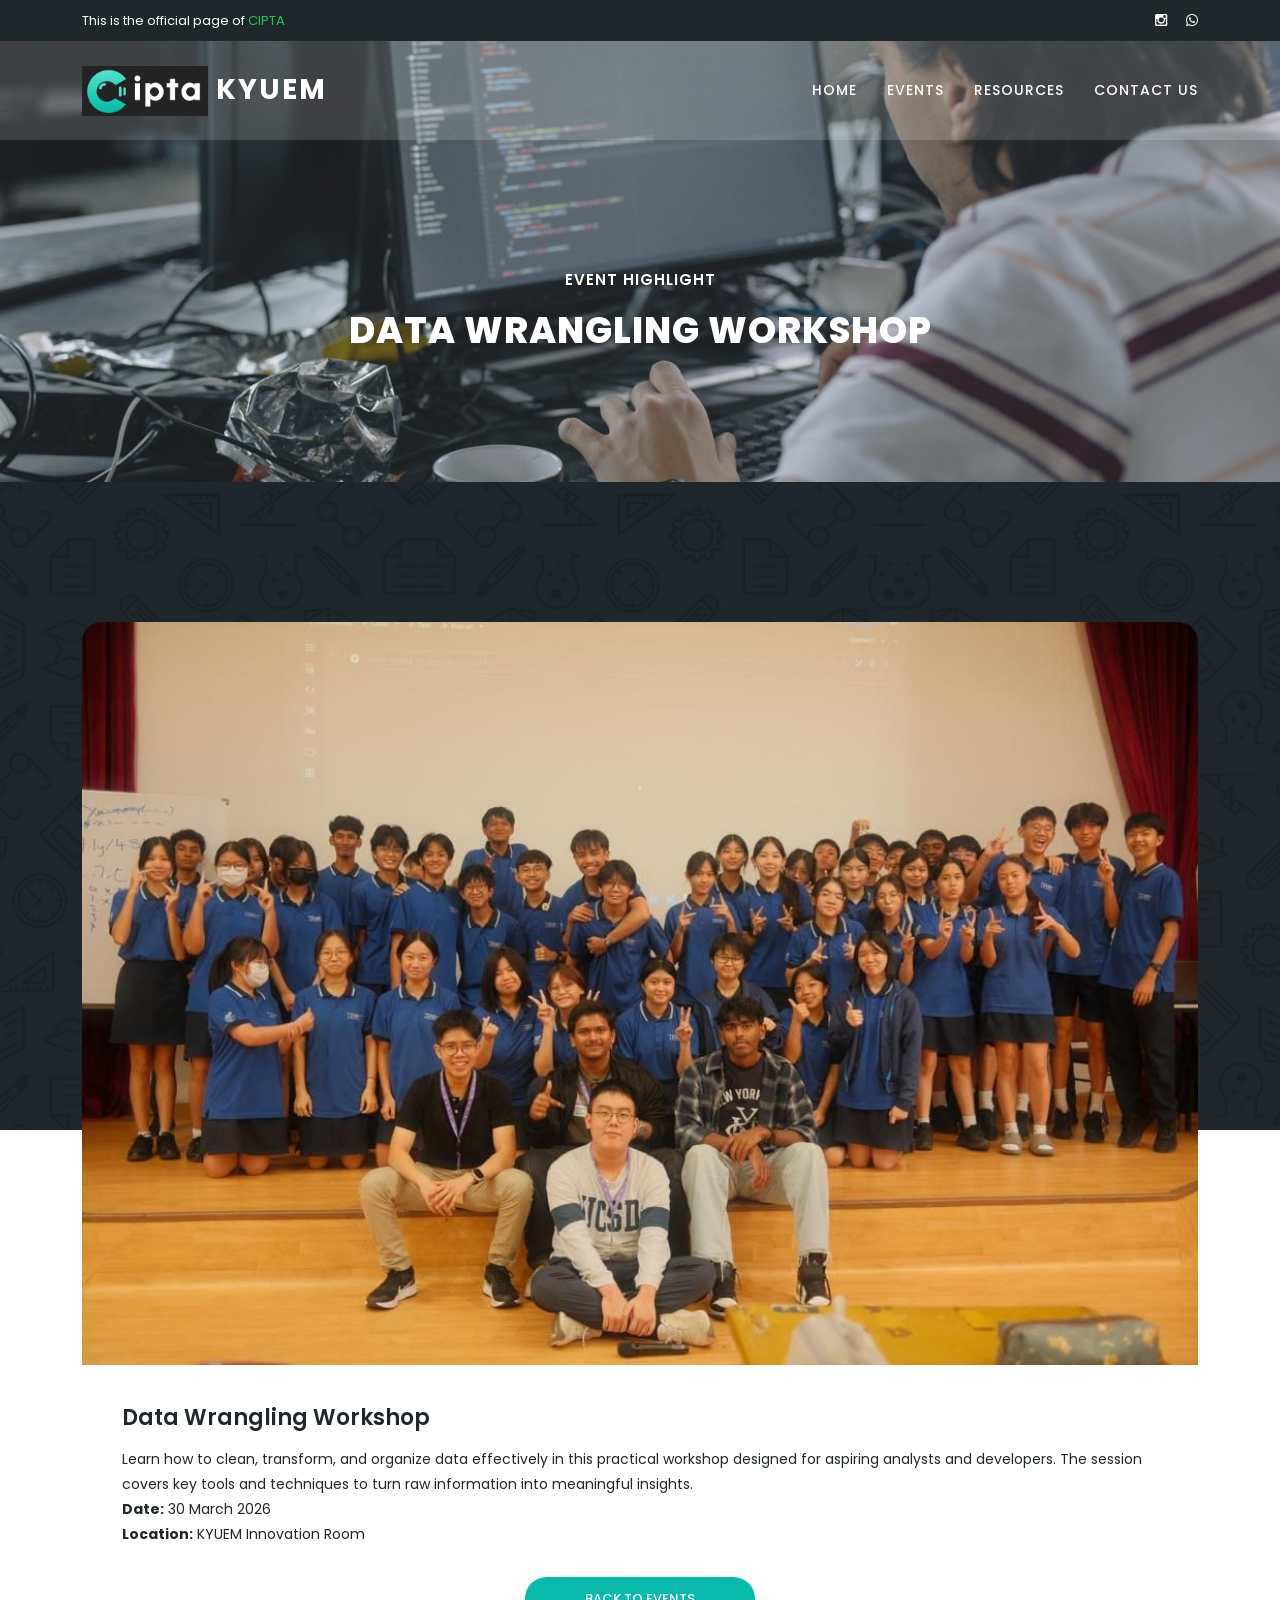
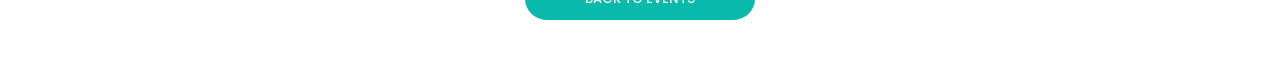
<file: data-wrangling-event.html>
<!DOCTYPE html>
<html lang="en">
  <head>
    <meta charset="utf-8">
    <meta name="viewport" content="width=device-width, initial-scale=1, shrink-to-fit=no">
    <title>Data Wrangling Workshop</title>
    <link rel="icon" href="assets/images/cipta_logo_c.jpg" type="image/jpeg">
    <link href="https://fonts.googleapis.com/css?family=Poppins:100,200,300,400,500,600,700,800,900" rel="stylesheet">
    <link href="vendor/bootstrap/css/bootstrap.min.css" rel="stylesheet">
    <link rel="stylesheet" href="assets/css/fontawesome.css">
    <link rel="stylesheet" href="assets/css/templatemo-edu-meeting.css">
    <link rel="stylesheet" href="assets/css/owl.css">
    <link rel="stylesheet" href="assets/css/lightbox.css">
  </head>
  <body>
    <div class="sub-header">
      <div class="container">
        <div class="row">
          <div class="col-lg-8 col-sm-8">
            <div class="left-content">
              <p>This is the official page of <em>CIPTA</em></p>
            </div>
          </div>
          <div class="col-lg-4 col-sm-4">
            <div class="right-icons">
              <ul>
                <li><a href="https://www.instagram.com/kyciptasociety?igsh=MTJ3Z3drcjB4cnBiMQ=="><i class="fa fa-instagram"></i></a></li>
                <li><a href="https://chat.whatsapp.com/BwVyoHedYII7IJkZltQX8A?mode=gi_t"><i class="fa fa-whatsapp"></i></a></li>
              </ul>
            </div>
          </div>
        </div>
      </div>
    </div>

    <header class="header-area header-sticky">
      <div class="container">
        <div class="row">
          <div class="col-12">
            <nav class="main-nav">
              <a href="index.html" class="logo">
                <img src="assets/images/cipta_logo.jpg" alt="CIPTA Logo" style="width: 126px; height: 50px;">
                KYUEM
              </a>
              <ul class="nav">
                <li><a href="index.html">Home</a></li>
                <li><a href="index.html#meetings">Events</a></li>
                <li><a href="index.html#courses">Resources</a></li>
                <li><a href="index.html#contact">Contact Us</a></li>
              </ul>
            </nav>
          </div>
        </div>
      </div>
    </header>

    <section class="heading-page header-text" id="top">
      <div class="container">
        <div class="row">
          <div class="col-lg-12">
            <h6>Event Highlight</h6>
            <h2>Data Wrangling Workshop</h2>
          </div>
        </div>
      </div>
    </section>

    <section class="meetings-page" id="meetings">
      <div class="container">
        <div class="row">
          <div class="col-lg-12">
            <div class="meeting-single-item">
              <div class="thumb">
                <img src="assets/images/data_wrangling.jpg" alt="Data Wrangling Workshop">
              </div>
              <div class="down-content">
                <h4>Data Wrangling Workshop</h4>
                <p>Learn how to clean, transform, and organize data effectively in this practical workshop designed for aspiring analysts and developers. The session covers key tools and techniques to turn raw information into meaningful insights.</p>
                <p><strong>Date:</strong> 30 March 2026</p>
                <p><strong>Location:</strong> KYUEM Innovation Room</p>
                <div class="main-button-red">
                  <a href="index.html#meetings">Back to Events</a>
                </div>
              </div>
            </div>
          </div>
        </div>
      </div>
    </section>
  </body>
</html>
</file>
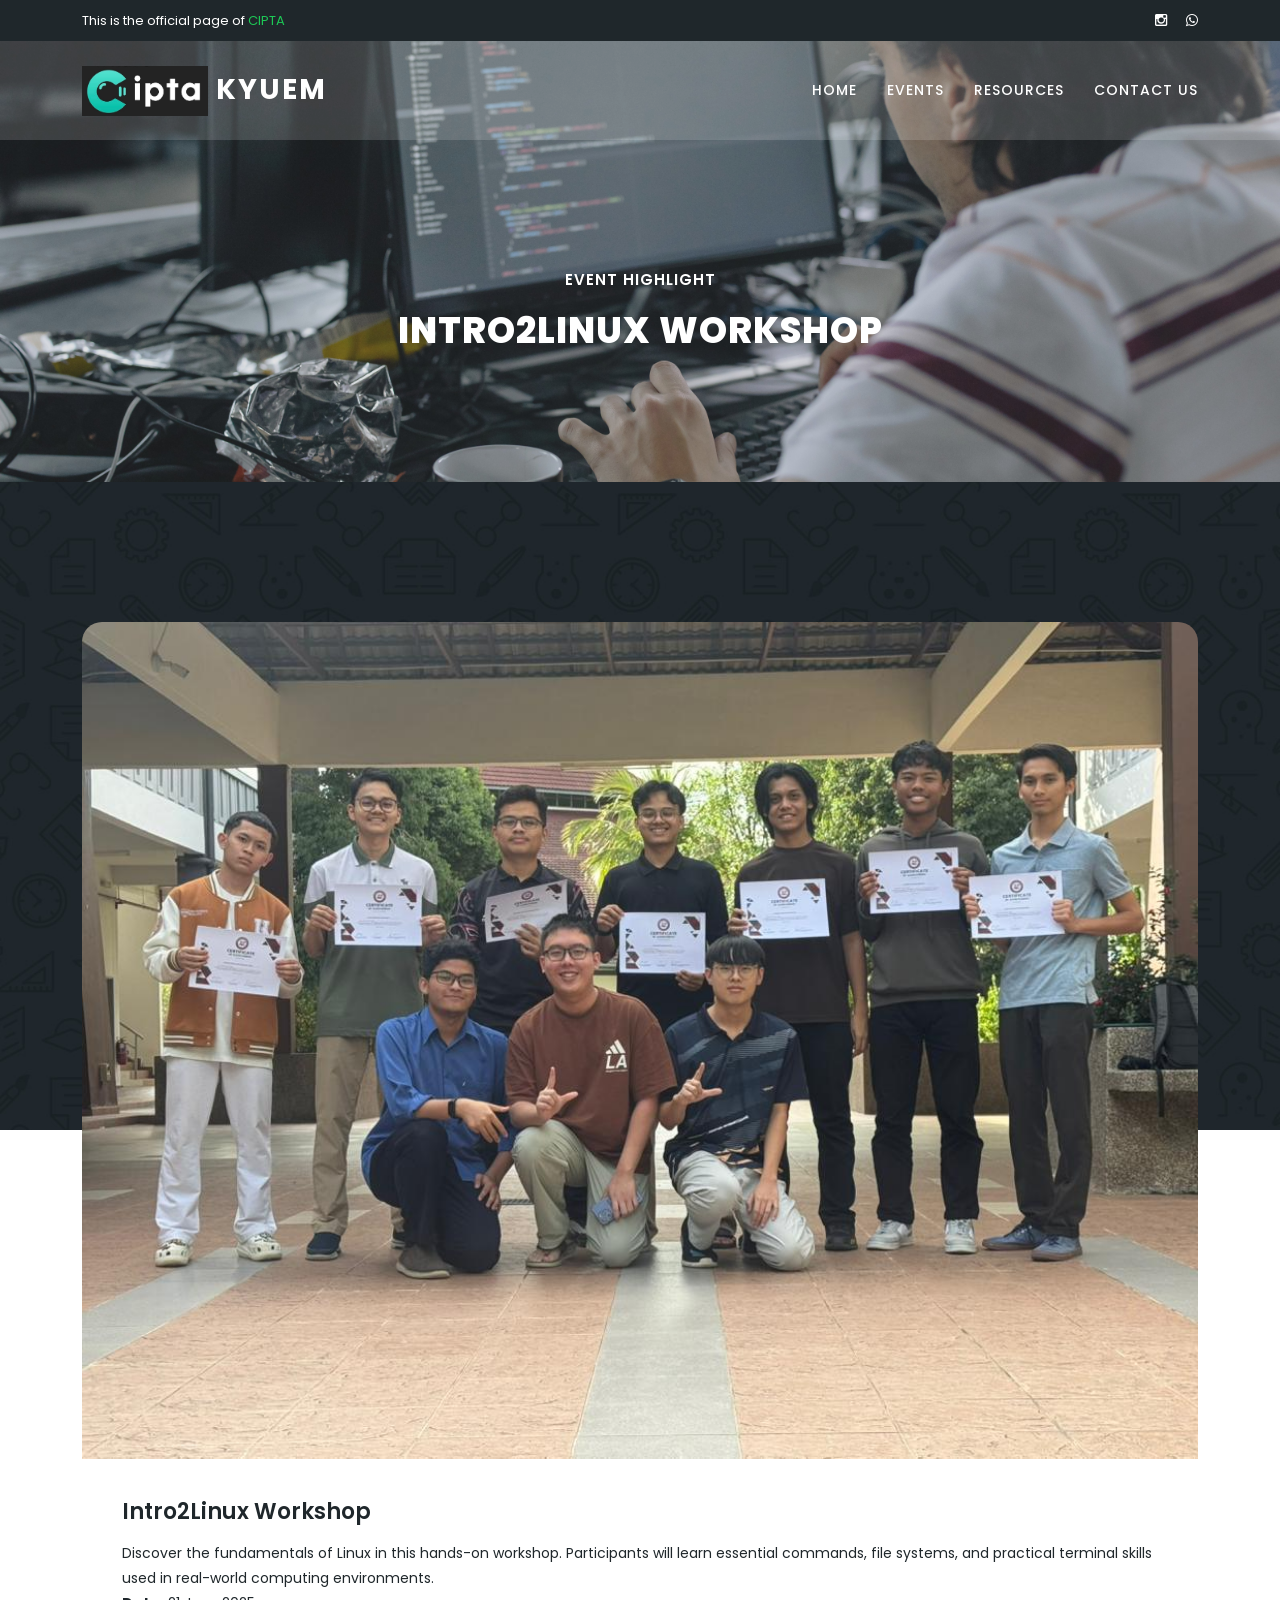
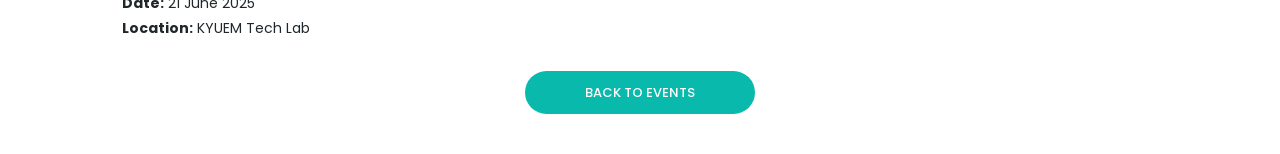
<file: linux-workshop-event.html>
<!DOCTYPE html>
<html lang="en">
  <head>
    <meta charset="utf-8">
    <meta name="viewport" content="width=device-width, initial-scale=1, shrink-to-fit=no">
    <title>Intro2Linux Workshop</title>
    <link rel="icon" href="assets/images/cipta_logo_c.jpg" type="image/jpeg">
    <link href="https://fonts.googleapis.com/css?family=Poppins:100,200,300,400,500,600,700,800,900" rel="stylesheet">
    <link href="vendor/bootstrap/css/bootstrap.min.css" rel="stylesheet">
    <link rel="stylesheet" href="assets/css/fontawesome.css">
    <link rel="stylesheet" href="assets/css/templatemo-edu-meeting.css">
    <link rel="stylesheet" href="assets/css/owl.css">
    <link rel="stylesheet" href="assets/css/lightbox.css">
  </head>
  <body>
    <div class="sub-header">
      <div class="container">
        <div class="row">
          <div class="col-lg-8 col-sm-8">
            <div class="left-content">
              <p>This is the official page of <em>CIPTA</em></p>
            </div>
          </div>
          <div class="col-lg-4 col-sm-4">
            <div class="right-icons">
              <ul>
                <li><a href="https://www.instagram.com/kyciptasociety?igsh=MTJ3Z3drcjB4cnBiMQ=="><i class="fa fa-instagram"></i></a></li>
                <li><a href="https://chat.whatsapp.com/BwVyoHedYII7IJkZltQX8A?mode=gi_t"><i class="fa fa-whatsapp"></i></a></li>
              </ul>
            </div>
          </div>
        </div>
      </div>
    </div>

    <header class="header-area header-sticky">
      <div class="container">
        <div class="row">
          <div class="col-12">
            <nav class="main-nav">
              <a href="index.html" class="logo">
                <img src="assets/images/cipta_logo.jpg" alt="CIPTA Logo" style="width: 126px; height: 50px;">
                KYUEM
              </a>
              <ul class="nav">
                <li><a href="index.html">Home</a></li>
                <li><a href="index.html#meetings">Events</a></li>
                <li><a href="index.html#courses">Resources</a></li>
                <li><a href="index.html#contact">Contact Us</a></li>
              </ul>
            </nav>
          </div>
        </div>
      </div>
    </header>

    <section class="heading-page header-text" id="top">
      <div class="container">
        <div class="row">
          <div class="col-lg-12">
            <h6>Event Highlight</h6>
            <h2>Intro2Linux Workshop</h2>
          </div>
        </div>
      </div>
    </section>

    <section class="meetings-page" id="meetings">
      <div class="container">
        <div class="row">
          <div class="col-lg-12">
            <div class="meeting-single-item">
              <div class="thumb">
                <img src="assets/images/linux_workshop.jpeg" alt="Intro to Linux Workshop">
              </div>
              <div class="down-content">
                <h4>Intro2Linux Workshop</h4>
                <p>Discover the fundamentals of Linux in this hands-on workshop. Participants will learn essential commands, file systems, and practical terminal skills used in real-world computing environments.</p>
                <p><strong>Date:</strong> 21 June 2025</p>
                <p><strong>Location:</strong> KYUEM Tech Lab</p>
                <div class="main-button-red">
                  <a href="index.html#meetings">Back to Events</a>
                </div>
              </div>
            </div>
          </div>
        </div>
      </div>
    </section>
  </body>
</html>
</file>
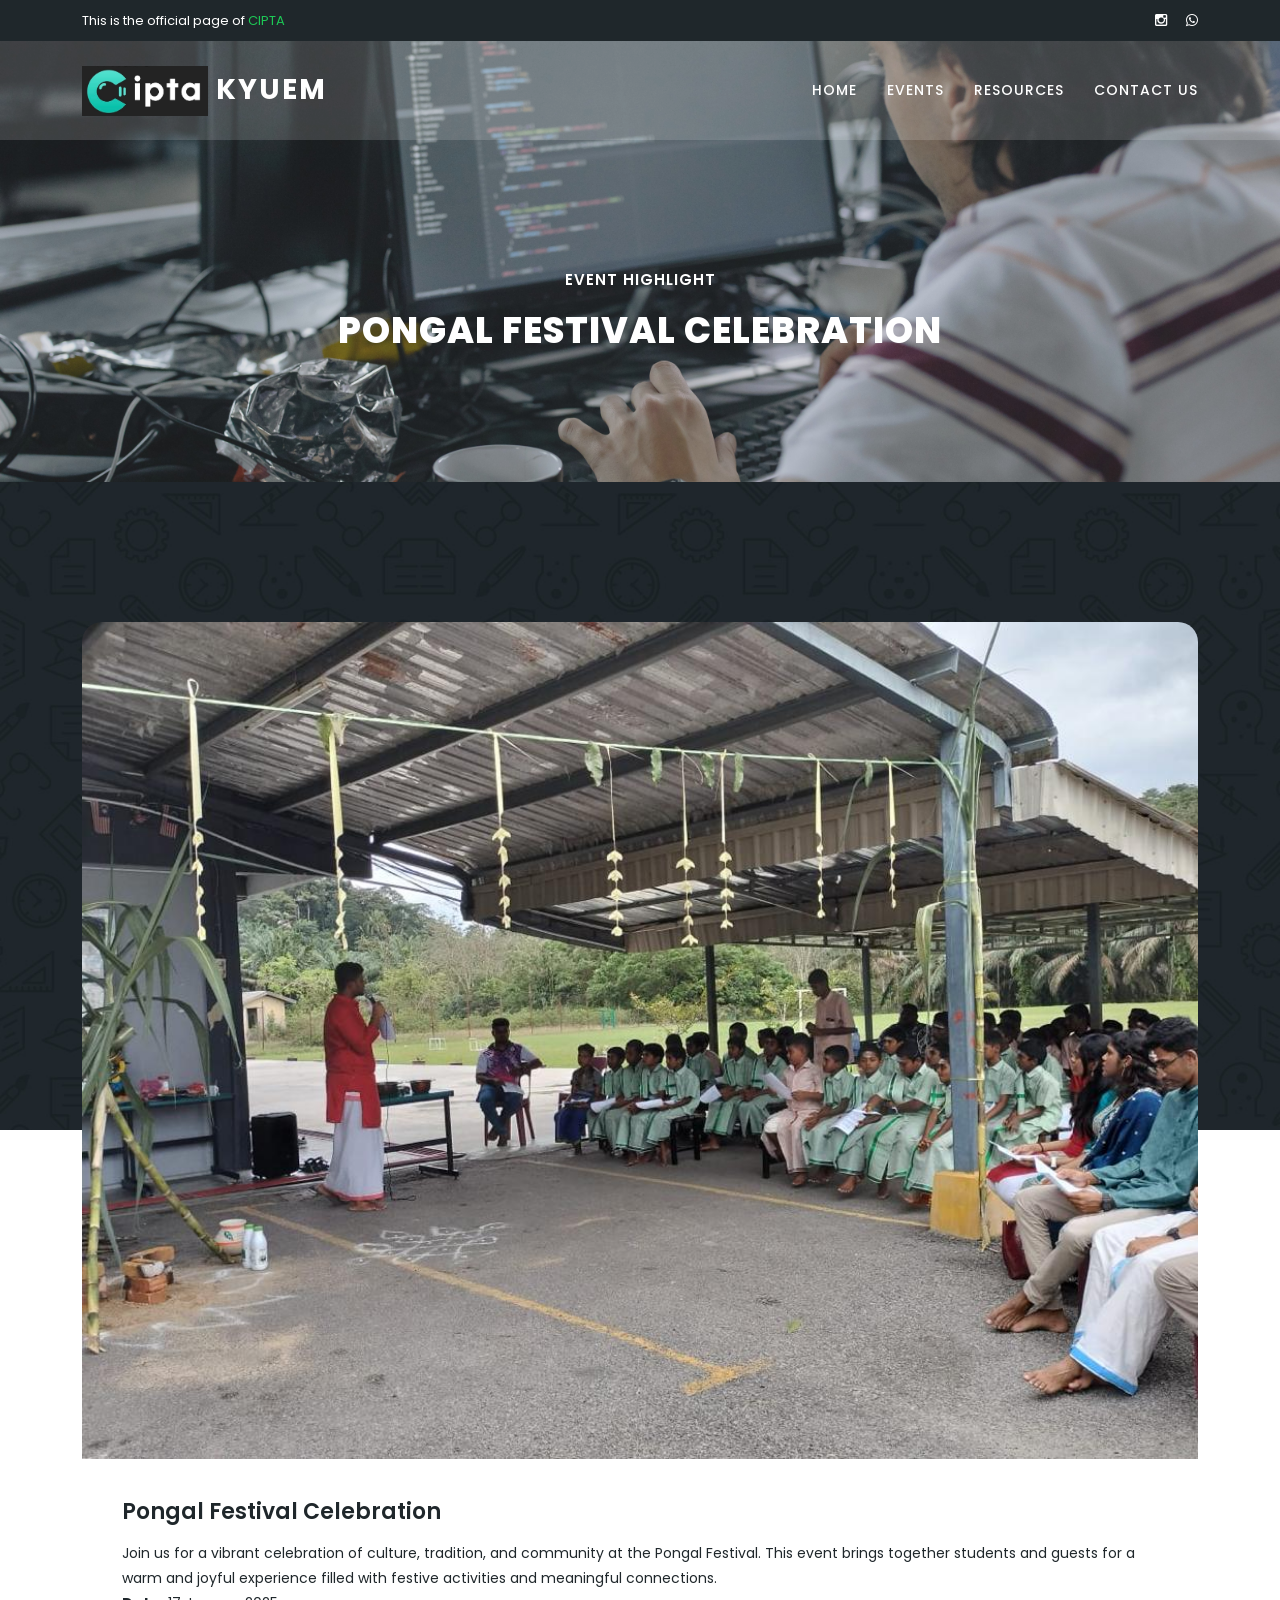
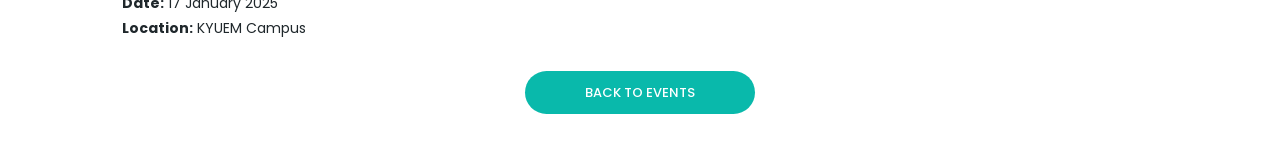
<file: pongal-event.html>
<!DOCTYPE html>
<html lang="en">
  <head>
    <meta charset="utf-8">
    <meta name="viewport" content="width=device-width, initial-scale=1, shrink-to-fit=no">
    <title>Pongal Festival Celebration</title>
    <link rel="icon" href="assets/images/cipta_logo_c.jpg" type="image/jpeg">
    <link href="https://fonts.googleapis.com/css?family=Poppins:100,200,300,400,500,600,700,800,900" rel="stylesheet">
    <link href="vendor/bootstrap/css/bootstrap.min.css" rel="stylesheet">
    <link rel="stylesheet" href="assets/css/fontawesome.css">
    <link rel="stylesheet" href="assets/css/templatemo-edu-meeting.css">
    <link rel="stylesheet" href="assets/css/owl.css">
    <link rel="stylesheet" href="assets/css/lightbox.css">
  </head>
  <body>
    <div class="sub-header">
      <div class="container">
        <div class="row">
          <div class="col-lg-8 col-sm-8">
            <div class="left-content">
              <p>This is the official page of <em>CIPTA</em></p>
            </div>
          </div>
          <div class="col-lg-4 col-sm-4">
            <div class="right-icons">
              <ul>
                <li><a href="https://www.instagram.com/kyciptasociety?igsh=MTJ3Z3drcjB4cnBiMQ=="><i class="fa fa-instagram"></i></a></li>
                <li><a href="https://chat.whatsapp.com/BwVyoHedYII7IJkZltQX8A?mode=gi_t"><i class="fa fa-whatsapp"></i></a></li>
              </ul>
            </div>
          </div>
        </div>
      </div>
    </div>

    <header class="header-area header-sticky">
      <div class="container">
        <div class="row">
          <div class="col-12">
            <nav class="main-nav">
              <a href="index.html" class="logo">
                <img src="assets/images/cipta_logo.jpg" alt="CIPTA Logo" style="width: 126px; height: 50px;">
                KYUEM
              </a>
              <ul class="nav">
                <li><a href="index.html">Home</a></li>
                <li><a href="index.html#meetings">Events</a></li>
                <li><a href="index.html#courses">Resources</a></li>
                <li><a href="index.html#contact">Contact Us</a></li>
              </ul>
            </nav>
          </div>
        </div>
      </div>
    </header>

    <section class="heading-page header-text" id="top">
      <div class="container">
        <div class="row">
          <div class="col-lg-12">
            <h6>Event Highlight</h6>
            <h2>Pongal Festival Celebration</h2>
          </div>
        </div>
      </div>
    </section>

    <section class="meetings-page" id="meetings">
      <div class="container">
        <div class="row">
          <div class="col-lg-12">
            <div class="meeting-single-item">
              <div class="thumb">
                <img src="assets/images/pongal.jpeg" alt="Pongal Festival Celebration">
              </div>
              <div class="down-content">
                <h4>Pongal Festival Celebration</h4>
                <p>Join us for a vibrant celebration of culture, tradition, and community at the Pongal Festival. This event brings together students and guests for a warm and joyful experience filled with festive activities and meaningful connections.</p>
                <p><strong>Date:</strong> 17 January 2025</p>
                <p><strong>Location:</strong> KYUEM Campus</p>
                <div class="main-button-red">
                  <a href="index.html#meetings">Back to Events</a>
                </div>
              </div>
            </div>
          </div>
        </div>
      </div>
    </section>
  </body>
</html>
</file>
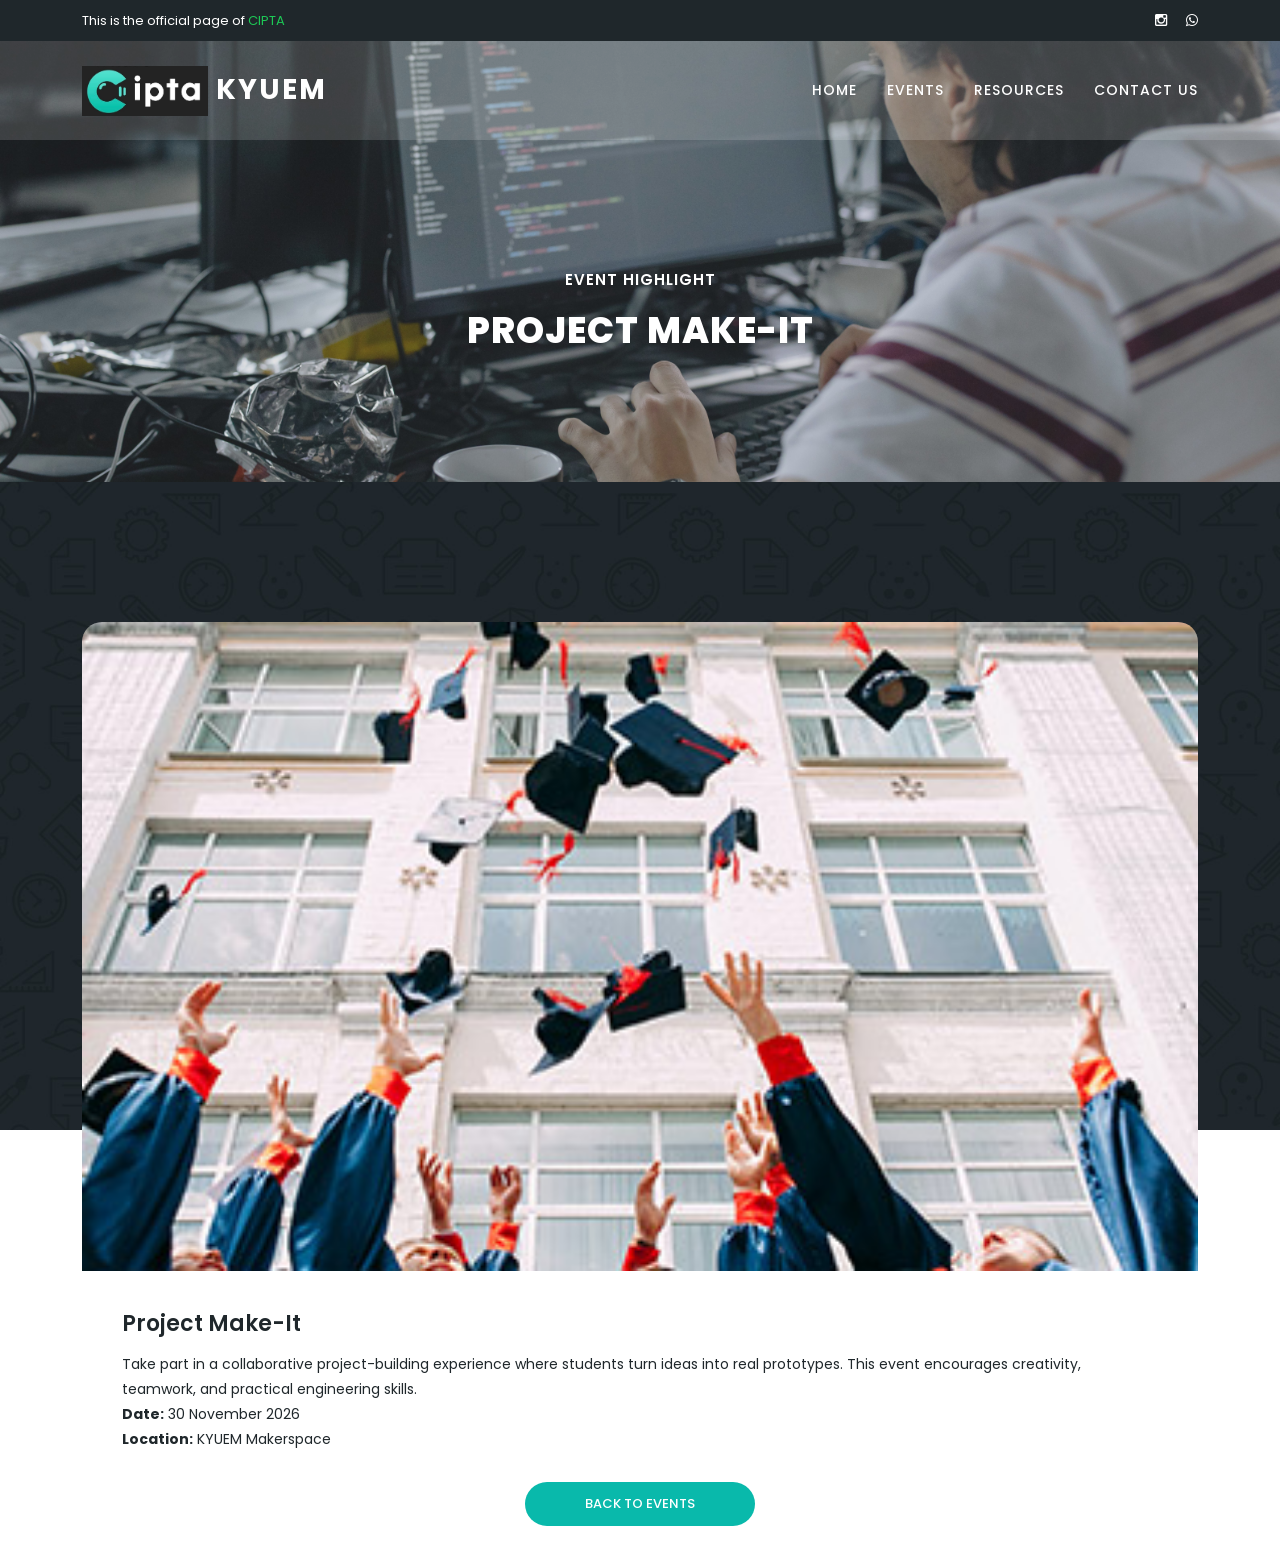
<file: project-make-it-event.html>
<!DOCTYPE html>
<html lang="en">
  <head>
    <meta charset="utf-8">
    <meta name="viewport" content="width=device-width, initial-scale=1, shrink-to-fit=no">
    <title>Project Make-It</title>
    <link rel="icon" href="assets/images/cipta_logo_c.jpg" type="image/jpeg">
    <link href="https://fonts.googleapis.com/css?family=Poppins:100,200,300,400,500,600,700,800,900" rel="stylesheet">
    <link href="vendor/bootstrap/css/bootstrap.min.css" rel="stylesheet">
    <link rel="stylesheet" href="assets/css/fontawesome.css">
    <link rel="stylesheet" href="assets/css/templatemo-edu-meeting.css">
    <link rel="stylesheet" href="assets/css/owl.css">
    <link rel="stylesheet" href="assets/css/lightbox.css">
  </head>
  <body>
    <div class="sub-header">
      <div class="container">
        <div class="row">
          <div class="col-lg-8 col-sm-8">
            <div class="left-content">
              <p>This is the official page of <em>CIPTA</em></p>
            </div>
          </div>
          <div class="col-lg-4 col-sm-4">
            <div class="right-icons">
              <ul>
                <li><a href="https://www.instagram.com/kyciptasociety?igsh=MTJ3Z3drcjB4cnBiMQ=="><i class="fa fa-instagram"></i></a></li>
                <li><a href="https://chat.whatsapp.com/BwVyoHedYII7IJkZltQX8A?mode=gi_t"><i class="fa fa-whatsapp"></i></a></li>
              </ul>
            </div>
          </div>
        </div>
      </div>
    </div>

    <header class="header-area header-sticky">
      <div class="container">
        <div class="row">
          <div class="col-12">
            <nav class="main-nav">
              <a href="index.html" class="logo">
                <img src="assets/images/cipta_logo.jpg" alt="CIPTA Logo" style="width: 126px; height: 50px;">
                KYUEM
              </a>
              <ul class="nav">
                <li><a href="index.html">Home</a></li>
                <li><a href="index.html#meetings">Events</a></li>
                <li><a href="index.html#courses">Resources</a></li>
                <li><a href="index.html#contact">Contact Us</a></li>
              </ul>
            </nav>
          </div>
        </div>
      </div>
    </header>

    <section class="heading-page header-text" id="top">
      <div class="container">
        <div class="row">
          <div class="col-lg-12">
            <h6>Event Highlight</h6>
            <h2>Project Make-It</h2>
          </div>
        </div>
      </div>
    </section>

    <section class="meetings-page" id="meetings">
      <div class="container">
        <div class="row">
          <div class="col-lg-12">
            <div class="meeting-single-item">
              <div class="thumb">
                <img src="assets/images/meeting-04.jpg" alt="Project Make-It">
              </div>
              <div class="down-content">
                <h4>Project Make-It</h4>
                <p>Take part in a collaborative project-building experience where students turn ideas into real prototypes. This event encourages creativity, teamwork, and practical engineering skills.</p>
                <p><strong>Date:</strong> 30 November 2026</p>
                <p><strong>Location:</strong> KYUEM Makerspace</p>
                <div class="main-button-red">
                  <a href="index.html#meetings">Back to Events</a>
                </div>
              </div>
            </div>
          </div>
        </div>
      </div>
    </section>
  </body>
</html>
</file>
<file: assets/css/templatemo-edu-meeting.css>
/*

TemplateMo 569 Edu Meeting

https://templatemo.com/tm-569-edu-meeting

*/

/* ---------------------------------------------
Table of contents
------------------------------------------------
01. font & reset css
02. reset
03. global styles
04. header
05. banner
06. features
07. testimonials
08. contact
09. footer
10. preloader
11. search
12. portfolio

--------------------------------------------- */
/* 
---------------------------------------------
font & reset css
--------------------------------------------- 
*/
@import url("https://fonts.googleapis.com/css?family=Poppins:100,200,300,400,500,600,700,800,900");
/* 
---------------------------------------------
reset
--------------------------------------------- 
*/
html, body, div, span, applet, object, iframe, h1, h2, h3, h4, h5, h6, p, blockquote, div
pre, a, abbr, acronym, address, big, cite, code, del, dfn, em, font, img, ins, kbd, q,
s, samp, small, strike, strong, sub, sup, tt, var, b, u, i, center, dl, dt, dd, ol, ul, li,
figure, header, nav, section, article, aside, footer, figcaption {
  margin: 0;
  padding: 0;
  border: 0;
  outline: 0;
}

.clearfix:after {
  content: ".";
  display: block;
  clear: both;
  visibility: hidden;
  line-height: 0;
  height: 0;
}

.clearfix {
  display: inline-block;
}

html[xmlns] .clearfix {
  display: block;
}

* html .clearfix {
  height: 1%;
}

ul, li {
  padding: 0;
  margin: 0;
  list-style: none;
}

header, nav, section, article, aside, footer, hgroup {
  display: block;
}

* {
  box-sizing: border-box;
}

html, body {
  font-family: 'Poppins', sans-serif;
  font-weight: 400;
  background-color: #fff;
  font-size: 16px;
  -ms-text-size-adjust: 100%;
  -webkit-font-smoothing: antialiased;
  -moz-osx-font-smoothing: grayscale;
}

a {
  text-decoration: none !important;
  color: #3CF;
}

a:hover {
	color: #FC3;
}

h1, h2, h3, h4, h5, h6 {
  margin-top: 0px;
  margin-bottom: 0px;
}

ul {
  margin-bottom: 0px;
}

p {
  font-size: 14px;
  line-height: 25px;
  color: #2a2a2a;
}

img {
  width: 100%;
  overflow: hidden;
}

/* 
---------------------------------------------
global styles
--------------------------------------------- 
*/
html,
body {
  background: #fff;
  font-family: 'Poppins', sans-serif;
}

::selection {
  background: #1dc956;
  color: #fff;
}

::-moz-selection {
  background: #1dc956;
  color: #fff;
}

@media (max-width: 991px) {
  html, body {
    overflow-x: hidden;
  }
  .mobile-top-fix {
    margin-top: 30px;
    margin-bottom: 0px;
  }
  .mobile-bottom-fix {
    margin-bottom: 30px;
  }
  .mobile-bottom-fix-big {
    margin-bottom: 60px;
  }
}

.main-button-red a {
  font-size: 13px;
  color: #fff;
  background-color: #09b9ab;
  padding: 12px 30px;
  display: inline-block;
  border-radius: 22px;
  font-weight: 500;
  text-transform: uppercase;
  transition: all .3s;
}

.main-button-red a:hover {
  opacity: 0.9;
}

.main-button-yellow a {
  font-size: 13px;
  color: #fff;
  background-color: #1dc956;
  padding: 12px 30px;
  display: inline-block;
  border-radius: 22px;
  font-weight: 500;
  text-transform: uppercase;
  transition: all .3s;
}

.main-button-yellow a:hover {
  opacity: 0.9;
}

.section-heading h2 {
  line-height: 40px;
  margin-top: 0px;
  margin-bottom: 50px; 
  padding-bottom: 20px;
  border-bottom: 1px solid rgba(250,250,250,0.15);
  font-size: 22px;
  font-weight: 700;
  text-transform: uppercase;
  color: #fff;
}


/* 
---------------------------------------------
header
--------------------------------------------- 
*/

.sub-header {
  background-color: #1f272b;
  position: relative;
  z-index: 1111;
}

.sub-header .left-content p {
  color: #fff;
  padding: 8px 0px;
  font-size: 13px;
}

.sub-header .right-icons {
  text-align: right;
  padding: 8px 0px;
}

.sub-header .right-icons ul li {
  display: inline-block;
  margin-left: 15px;
}

.sub-header .right-icons ul li a {
  color: #fff;
  font-size: 14px;
  transition: all .3s;
}

.sub-header .right-icons ul li a:hover {
  color: #1dc956;
}

.sub-header .left-content p em {
   font-style: normal;
   color: #1dc956;
}

.background-header {
  background-color: #fff!important;
  height: 80px!important;
  position: fixed!important;
  top: 0!important;
  left: 0;
  right: 0;
  box-shadow: 0px 0px 10px rgba(0,0,0,0.15)!important;
}

.background-header .main-nav .nav li a {
  color: #1e1e1e!important;
}

.background-header .logo,
.background-header .main-nav .nav li a {
  color: #1e1e1e!important;
}

.background-header .main-nav .nav li:hover a {
  color: #09b9ab!important;
}

.background-header .nav li a.active {
  color: #09b9ab!important;
}

.header-area {
  background-color: rgba(250,250,250,0.15);
  position: absolute;
  top: 40px;
  left: 0;
  right: 0;
  z-index: 100;
  -webkit-transition: all .5s ease 0s;
  -moz-transition: all .5s ease 0s;
  -o-transition: all .5s ease 0s;
  transition: all .5s ease 0s;
}

.header-area .main-nav {
  min-height: 80px;
  background: transparent;
}

.header-area .main-nav .logo {
  line-height: 100px;
  color: #fff;
  font-size: 28px;
  font-weight: 700;
  text-transform: uppercase;
  letter-spacing: 2px;
  float: left;
  -webkit-transition: all 0.3s ease 0s;
  -moz-transition: all 0.3s ease 0s;
  -o-transition: all 0.3s ease 0s;
  transition: all 0.3s ease 0s;
}

.background-header .main-nav .logo {
  line-height: 75px;
}

.background-header .nav {
  margin-top: 20px !important;
}

.header-area .main-nav .nav {
  float: right;
  margin-top: 30px;
  margin-right: 0px;
  background-color: transparent;
  -webkit-transition: all 0.3s ease 0s;
  -moz-transition: all 0.3s ease 0s;
  -o-transition: all 0.3s ease 0s;
  transition: all 0.3s ease 0s;
  position: relative;
  z-index: 999;
}

.header-area .main-nav .nav li {
  padding-left: 15px;
  padding-right: 15px;
}

.header-area .main-nav .nav li:last-child {
  padding-right: 0px;
}

.header-area .main-nav .nav li a {
  display: block;
  font-weight: 500;
  font-size: 14px;
  text-transform: uppercase;
  color: #fff;
  -webkit-transition: all 0.3s ease 0s;
  -moz-transition: all 0.3s ease 0s;
  -o-transition: all 0.3s ease 0s;
  transition: all 0.3s ease 0s;
  height: 40px;
  line-height: 40px;
  border: transparent;
  letter-spacing: 1px;
}

.header-area .main-nav .nav li:hover a,
.header-area .main-nav .nav li a.active {
  color: #1dc956!important;
}

.background-header .main-nav .nav li:hover a,
.background-header .main-nav .nav li a.active {
  color: #1dc956!important;
  opacity: 1;
}

.header-area .main-nav .nav li.has-sub {
  position: relative;
  padding-right: 15px;
}

.header-area .main-nav .nav li.has-sub:after {
  font-family: FontAwesome;
  content: "\f107";
  font-size: 12px;
  color: #fff;
  position: absolute;
  right: 5px;
  top: 12px;
}

.background-header .main-nav .nav li.has-sub:after {
  color: #1e1e1e;
}

.header-area .main-nav .nav li.has-sub ul.sub-menu {
  position: absolute;
  width: 200px;
  box-shadow: 0 2px 28px 0 rgba(0, 0, 0, 0.06);
  overflow: hidden;
  top: 40px;
  opacity: 0;
  transition: all .3s;
  transform: translateY(+2em);
  visibility: hidden;
  z-index: -1;
}

.header-area .main-nav .nav li.has-sub ul.sub-menu li {
  margin-left: 0px;
  padding-left: 0px;
  padding-right: 0px;
}

.header-area .main-nav .nav li.has-sub ul.sub-menu li a {
  opacity: 1;
  display: block;
  background: #f7f7f7;
  color: #2a2a2a!important;
  padding-left: 20px;
  height: 40px;
  line-height: 40px;
  -webkit-transition: all 0.3s ease 0s;
  -moz-transition: all 0.3s ease 0s;
  -o-transition: all 0.3s ease 0s;
  transition: all 0.3s ease 0s;
  position: relative;
  font-size: 13px;
  font-weight: 400;
  border-bottom: 1px solid #eee;
}

.header-area .main-nav .nav li.has-sub ul li a:hover {
  background: #fff;
  color: #1dc956!important;
  padding-left: 25px;
}

.header-area .main-nav .nav li.has-sub ul li a:hover:before {
  width: 3px;
}

.header-area .main-nav .nav li.has-sub:hover ul.sub-menu {
  visibility: visible;
  opacity: 1;
  z-index: 1;
  transform: translateY(0%);
  transition-delay: 0s, 0s, 0.3s;
}

.header-area .main-nav .menu-trigger {
  cursor: pointer;
  display: block;
  position: absolute;
  top: 33px;
  width: 32px;
  height: 40px;
  text-indent: -9999em;
  z-index: 99;
  right: 40px;
  display: none;
}

.background-header .main-nav .menu-trigger {
  top: 23px;
}

.header-area .main-nav .menu-trigger span,
.header-area .main-nav .menu-trigger span:before,
.header-area .main-nav .menu-trigger span:after {
  -moz-transition: all 0.4s;
  -o-transition: all 0.4s;
  -webkit-transition: all 0.4s;
  transition: all 0.4s;
  background-color: #1e1e1e;
  display: block;
  position: absolute;
  width: 30px;
  height: 2px;
  left: 0;
}

.background-header .main-nav .menu-trigger span,
.background-header .main-nav .menu-trigger span:before,
.background-header .main-nav .menu-trigger span:after {
  background-color: #1e1e1e;
}

.header-area .main-nav .menu-trigger span:before,
.header-area .main-nav .menu-trigger span:after {
  -moz-transition: all 0.4s;
  -o-transition: all 0.4s;
  -webkit-transition: all 0.4s;
  transition: all 0.4s;
  background-color: #1e1e1e;
  display: block;
  position: absolute;
  width: 30px;
  height: 2px;
  left: 0;
  width: 75%;
}

.background-header .main-nav .menu-trigger span:before,
.background-header .main-nav .menu-trigger span:after {
  background-color: #1e1e1e;
}

.header-area .main-nav .menu-trigger span:before,
.header-area .main-nav .menu-trigger span:after {
  content: "";
}

.header-area .main-nav .menu-trigger span {
  top: 16px;
}

.header-area .main-nav .menu-trigger span:before {
  -moz-transform-origin: 33% 100%;
  -ms-transform-origin: 33% 100%;
  -webkit-transform-origin: 33% 100%;
  transform-origin: 33% 100%;
  top: -10px;
  z-index: 10;
}

.header-area .main-nav .menu-trigger span:after {
  -moz-transform-origin: 33% 0;
  -ms-transform-origin: 33% 0;
  -webkit-transform-origin: 33% 0;
  transform-origin: 33% 0;
  top: 10px;
}

.header-area .main-nav .menu-trigger.active span,
.header-area .main-nav .menu-trigger.active span:before,
.header-area .main-nav .menu-trigger.active span:after {
  background-color: transparent;
  width: 100%;
}

.header-area .main-nav .menu-trigger.active span:before {
  -moz-transform: translateY(6px) translateX(1px) rotate(45deg);
  -ms-transform: translateY(6px) translateX(1px) rotate(45deg);
  -webkit-transform: translateY(6px) translateX(1px) rotate(45deg);
  transform: translateY(6px) translateX(1px) rotate(45deg);
  background-color: #1e1e1e;
}

.background-header .main-nav .menu-trigger.active span:before {
  background-color: #1e1e1e;
}

.header-area .main-nav .menu-trigger.active span:after {
  -moz-transform: translateY(-6px) translateX(1px) rotate(-45deg);
  -ms-transform: translateY(-6px) translateX(1px) rotate(-45deg);
  -webkit-transform: translateY(-6px) translateX(1px) rotate(-45deg);
  transform: translateY(-6px) translateX(1px) rotate(-45deg);
  background-color: #1e1e1e;
}

.background-header .main-nav .menu-trigger.active span:after {
  background-color: #1e1e1e;
}

.header-area.header-sticky {
  min-height: 80px;
}

.header-area .nav {
  margin-top: 30px;
}

.header-area.header-sticky .nav li a.active {
  color: #1dc956;
}

@media (max-width: 1200px) {
  .header-area .main-nav .nav li {
    padding-left: 7px;
    padding-right: 7px;
  }
  .header-area .main-nav:before {
    display: none;
  }
}

@media (max-width: 767px) {
  .header-area .main-nav .logo {
    color: #1e1e1e;
  }
  .header-area.header-sticky .nav li a:hover,
  .header-area.header-sticky .nav li a.active {
    color: #1dc956!important;
    opacity: 1;
  }
  .header-area.header-sticky .nav li.search-icon a {
    width: 100%;
  }
  .header-area {
    background-color: #f7f7f7;
    padding: 0px 15px;
    height: 100px;
    box-shadow: none;
    text-align: center;
  }
  .header-area .container {
    padding: 0px;
  }
  .header-area .logo {
    margin-left: 30px;
  }
  .header-area .menu-trigger {
    display: block !important;
  }
  .header-area .main-nav {
    overflow: hidden;
  }
  .header-area .main-nav .nav {
    float: none;
    width: 100%;
    display: none;
    -webkit-transition: all 0s ease 0s;
    -moz-transition: all 0s ease 0s;
    -o-transition: all 0s ease 0s;
    transition: all 0s ease 0s;
    margin-left: 0px;
  }
  .header-area .main-nav .nav li:first-child {
    border-top: 1px solid #eee;
  }
  .header-area.header-sticky .nav {
    margin-top: 100px !important;
  }
  .header-area .main-nav .nav li {
    width: 100%;
    background: #fff;
    border-bottom: 1px solid #eee;
    padding-left: 0px !important;
    padding-right: 0px !important;
  }
  .header-area .main-nav .nav li a {
    height: 50px !important;
    line-height: 50px !important;
    padding: 0px !important;
    border: none !important;
    background: #f7f7f7 !important;
    color: #191a20 !important;
  }
  .header-area .main-nav .nav li a:hover {
    background: #eee !important;
    color: #1dc956!important;
  }
  .header-area .main-nav .nav li.has-sub ul.sub-menu {
    position: relative;
    visibility: inherit;
    opacity: 1;
    z-index: 1;
    transform: translateY(0%);
    top: 0px;
    width: 100%;
    box-shadow: none;
    height: 0px;
    transition: all 0s;
  }
  .header-area .main-nav .nav li.submenu ul li a {
    font-size: 12px;
    font-weight: 400;
  }
  .header-area .main-nav .nav li.submenu ul li a:hover:before {
    width: 0px;
  }
  .header-area .main-nav .nav li.has-sub ul.sub-menu {
    height: auto;
  }
  .header-area .main-nav .nav li.has-sub:after {
    color: #3B566E;
    right: 30px;
    font-size: 14px;
    top: 15px;
  }
  .header-area .main-nav .nav li.submenu:hover ul, .header-area .main-nav .nav li.submenu:focus ul {
    height: 0px;
  }
}

@media (min-width: 767px) {
  .header-area .main-nav .nav {
    display: flex !important;
  }
}


/* 
---------------------------------------------
banner
--------------------------------------------- 
*/

.main-banner {
  position: relative;
  max-height: 100%;
  overflow: hidden;
  margin-bottom: -7px;
}

#bg-video {
    min-width: 100%;
    min-height: 100vh;
    max-width: 100%;
    max-height: 100vh;
    object-fit: cover;
    z-index: -1;
}

#bg-video::-webkit-media-controls {
    display: none !important;
}

.video-overlay {
    position: absolute;
    background-color: rgba(31,39,43,0.75);
    top: 0;
    left: 0;
    bottom: 0;
    right: 0;
    width: 100%;
}

.main-banner .caption {
  position: absolute;
  top: 50%;
  transform: translateY(-50%);
}

.main-banner .caption h6 {
  margin-top: 0px;
  font-size: 15px;
  text-transform: uppercase;
  font-weight: 600;
  color: #fff;
  letter-spacing: 1px;
}

.main-banner .caption h2 {
  margin-top: 20px;
  margin-bottom: 20px;
  font-size: 36px;
  text-transform: uppercase;
  font-weight: 800;
  color: #fff;
  letter-spacing: 1px;
}

.main-banner .caption h2 em {
  font-style: normal;
  color: #1dc956;
  font-weight: 900;
}

.main-banner .caption p {
  color: #fff;
  font-size: 14px;
  max-width: 570px;
}

.main-banner .caption .main-button-red {
  margin-top: 30px;
}

@media screen and (max-width: 767px) {

  .main-banner .caption h6 {
    font-weight: 500;
  }

  .main-banner .caption h2 {
    font-size: 36px;
  }

}


/*
---------------------------------------------
services
---------------------------------------------
*/

.services {
  margin-top: -135px;
  position: absolute;
  width: 100%;
}

.services .item {
  background-image: url(../images/service-item-bg.jpg);
  background-repeat: no-repeat;
  background-size: cover;
  background-position: center center;
  border-radius: 20px;
  text-align: center;
  color: #fff;
  padding: 40px;
}

.services .item .icon {
  max-width: 60px;
  margin: 0 auto;
}

.services .item h4 {
  margin-top: 25px;
  margin-bottom: 15px;
  font-size: 18px;
  font-weight: 600;
}

.services .item p {
  color: #fff;
  font-size: 13px;
}

.services .owl-nav {
  display: inline-block !important;
  text-align: center;
  position: absolute;
  width: 100%;
  top: 50%;
  transform: translateY(-25px);
}
    
.services .owl-nav .owl-prev{
  margin-right: 10px;
  outline: none;
  position: absolute;
  left: -80px;
}

.services .owl-nav .owl-prev span,
.services .owl-nav .owl-next span {
  opacity: 0;
}

.services .owl-nav .owl-prev:before {
  display: inline-block;
  font-family: 'FontAwesome';
  color: #1e1e1e;
  font-size: 25px;
  font-weight: 700;
  content: '\f104';
  background-color: #fff;
  width: 50px;
  height: 50px;
  border-radius: 50%;
  line-height: 50px;
}

.services .owl-nav .owl-prev {
  opacity: 1;
  transition: all .5s;
}

.services .owl-nav .owl-prev:hover {
  opacity: 0.9;
}

.services .owl-nav .owl-next {
  opacity: 1;
  transition: all .5s;
}

.services .owl-nav .owl-next:hover {
  opacity: 0.9;
}

.services .owl-nav .owl-next{
  margin-left: 10px;
  outline: none;
  position: absolute;
  right: -85px;
}

.services .owl-nav .owl-next:before {
  display: inline-block;
  font-family: 'FontAwesome';
  color: #1e1e1e;
  font-size: 25px;
  font-weight: 700;
  content: '\f105';
  background-color: #fff;
  width: 50px;
  height: 50px;
  border-radius: 50%;
  line-height: 50px;
}


/*
---------------------------------------------
upcoming meetings
---------------------------------------------
*/

section.upcoming-meetings {
  background-image: url(../images/meetings-bg.jpg);
  background-position: center center;
  background-attachment: fixed;
  background-repeat: no-repeat;
  background-size: cover;
  padding-top: 230px;
  padding-bottom: 110px;
}

section.upcoming-meetings .section-heading {
  text-align: center;
}

section.upcoming-meetings .categories {
  background-color: #fff;
  border-radius: 20px;
  padding: 40px;
  margin-right: 45px;
}

section.upcoming-meetings .categories h4 {
  font-size: 18px;
  font-weight: 600;
  color: #1f272b;
  margin-bottom: 30px;
  padding-bottom: 20px;
  border-bottom: 1px solid #eee;
}

section.upcoming-meetings .categories ul li {
  display: inline-block;
  margin-bottom: 15px;
}

section.upcoming-meetings .categories ul li a {
  font-size: 15px;
  color: #1f272b;
  font-weight: 500;
  transition: all .3s;
}

section.upcoming-meetings .categories ul li a:hover {
  color: #1dc956;
}

section.upcoming-meetings .categories .main-button-red {
  border-top: 1px solid #eee;
  padding-top: 30px;
  margin-top: 15px;
}

section.upcoming-meetings .categories .main-button-red a {
  width: 100%;
  text-align: center;
}

.meeting-item {
  margin-bottom: 30px;
}

.meeting-item .thumb {
  position: relative;
}

.meeting-item .thumb img {
  border-top-right-radius: 20px;
  border-top-left-radius: 20px;
}

.meeting-item .thumb .price {
  position: absolute;
  left: 20px;
  top: 20px;
}

.meeting-item .thumb .price span {
  font-size: 16px;
  color: #1f272b;
  font-weight: 600;
  background-color: rgba(250,250,250,0.9);
  padding: 7px 12px;
  border-radius: 10px;
}

.meeting-item .down-content {
  background-color: #fff;
  padding: 30px;
  border-bottom-right-radius: 20px;
  border-bottom-left-radius: 20px;
}

.meeting-item .down-content .date {
  float: left;
  text-align: center;
  display: inline-block;
  margin-right: 20px;
}

.meeting-item .down-content .date h6 {
  font-size: 13px;
  text-transform: uppercase;
  font-weight: 600;
  color: #09b9ab;
}

.meeting-item .down-content .date span {
  display: block;
  color: #1f272b;
  font-size: 22px;
  margin-top: 7px;
}

.meeting-item .down-content h4 {
  font-size: 18px;
  color: #1f272b;
  font-weight: 600;
  display: inline-block;
  margin-bottom: 15px;
}

.meeting-item .down-content p {
  margin-left: 50px;
  color: #1f272b;
  font-size: 14px;
}



/*
---------------------------------------------
apply now
---------------------------------------------
*/

section.apply-now {
  background-image: url(../images/background2.jpg);
  background-position: center center;
  background-attachment: fixed;
  background-repeat: no-repeat;
  background-size: cover;
  padding: 140px 0px;
}

section.apply-now .item {
  background-color: rgba(250,250,250,0.15);
  padding: 40px;
  margin-bottom: 30px;
}

section.apply-now .item h3 {
  color: #fff;
  text-transform: uppercase;
  font-size: 24px;
  font-weight: 700;
  margin-bottom: 20px;
}

section.apply-now .item p {
  color: #fff;
  margin-bottom: 20px;
}

.accordions {
  border-radius: 20px;
  padding: 40px;
  background-color: #fff;
  margin-left: 45px;
}
.accordions .accordion {
  border-bottom: 1px solid #eee;
}
.accordions .last-accordion {
  border-bottom: none;
}
.accordion-head {
  padding: 20px;  
  font-size: 18px;
  font-weight: 700;
  color: #1f272b;
  cursor: pointer;
  transition: color 200ms ease-in-out;
  border-bottom: 1px solid #fff;
}
@media screen and (min-width: 768px) {
  .accordion-head {
    padding: 1rem;
    font-size: 1.2rem;
  }
}
.accordion-head .icon {
  float: right;
  transition: transform 200ms ease-in-out;
}
.accordion-head.is-open {
  color: #1dc956;
  border-bottom: none;
}
.accordion-head.is-open .icon {
  transform: rotate(45deg);
}
.accordion-body {
  overflow: hidden;
  height: 0;
  transition: height 300ms ease-in-out;
  border-bottom: 1px solid #fff;
}
.accordion-body > .content {
  padding: 20px;
  padding-top: 0;
}


/* 
---------------------------------------------
courses
--------------------------------------------- 
*/

section.our-courses {
  background-image: url(../images/meetings-bg.jpg);
  background-position: center center;
  background-attachment: fixed;
  background-repeat: no-repeat;
  background-size: cover;
  padding-top: 140px;
  padding-bottom: 130px;
}

.our-courses .item .down-content {
  background-color: #fff;
}

.our-courses .item .down-content h4 {
  padding: 25px;
  font-size: 18px;
  color: #1f272b;
  text-align: center; 
  border-bottom: 1px solid #eee;
}

.our-courses .item .down-content .info {
  padding: 25px;
}

.our-courses .item .down-content .info ul li {
  display: inline-block;
  margin-right: 1px;
}

.our-courses .item .down-content .info ul li i {
  color: #1dc956;
  font-size: 14px;
}

.our-courses .item .down-content .info span {
  color: #1dc956;
  font-size: 15px;
  font-weight: 600;
  text-align: right;
  display: inline-block;
  width: 100%;
}

.our-courses .owl-nav {
  text-align: center;
  position: absolute;
  width: 100%;
  top: 50%;
  transform: translateY(-45px);
}

.our-courses .owl-dots {
  display: inline-block;
  text-align: center;
  width: 100%;
  margin-top: 40px;
}

.our-courses .owl-dots .owl-dot {
  transition: all .5s;
  width: 7px;
  height: 7px;
  background-color: #fff;
  margin: 0px 5px;
  border-radius: 50%;
  outline: none;
}

.our-courses .owl-dots .active {
  width: 24px;
  height: 8px;
  border-radius: 4px;
}
    
.our-courses .owl-nav .owl-prev{
  margin-right: 10px;
  outline: none;
  position: absolute;
  left: -80px;
}

.our-courses .owl-nav .owl-prev span,
.our-courses .owl-nav .owl-next span {
  opacity: 0;
}

.our-courses .owl-nav .owl-prev:before {
  display: inline-block;
  font-family: 'FontAwesome';
  color: #1e1e1e;
  font-size: 25px;
  font-weight: 700;
  content: '\f104';
  background-color: #fff;
  width: 50px;
  height: 50px;
  border-radius: 50%;
  line-height: 50px;
}

.our-courses .owl-nav .owl-prev {
  opacity: 1;
  transition: all .5s;
}

.our-courses .owl-nav .owl-prev:hover {
  opacity: 0.9;
}

.our-courses .owl-nav .owl-next {
  opacity: 1;
  transition: all .5s;
}

.our-courses .owl-nav .owl-next:hover {
  opacity: 0.9;
}

.our-courses .owl-nav .owl-next{
  margin-left: 10px;
  outline: none;
  position: absolute;
  right: -85px;
}

.our-courses .owl-nav .owl-next:before {
  display: inline-block;
  font-family: 'FontAwesome';
  color: #1e1e1e;
  font-size: 25px;
  font-weight: 700;
  content: '\f105';
  background-color: #fff;
  width: 50px;
  height: 50px;
  border-radius: 50%;
  line-height: 50px;
}


/*
---------------------------------------------
our facts
---------------------------------------------
*/

section.our-facts {
  background-image: url(../images/background3.jpg);
  background-position: center center;
  background-attachment: fixed;
  background-repeat: no-repeat;
  background-size: cover;
  padding: 140px 0px 125px 0px;
}

section.our-facts h2 {
  font-size: 38px;
  color: #fff;
  line-height: 50px;
  font-weight: 700;
  letter-spacing: 0.5px;
  margin-bottom: 50px;
}

.count-area-content {
  text-align: center;
  background-color: rgba(250,250,250,0.15);
  border-radius: 20px;
  padding: 25px 30px 35px 30px;
  margin: 15px 0px;
}

.percentage .count-digit:after {
  content: '%';
  margin-left: 3px;
}

.count-digit {
    margin: 5px 0px;
    color: #31db56;
    font-weight: 700;
    font-size: 36px;
}
.count-title {
    font-size: 18px;
    font-weight: 500;
    color: #fff;
    letter-spacing: 0.5px;
}

.new-students {
  margin-top: 45px;
}

section.our-facts .video {
  text-align: center;
  margin-left: 70px;
  background-image: url(../images/video-item-bg.jpg);
  background-repeat: no-repeat;
  background-position: center center;
  background-size: cover;
  border-radius: 20px;
}

section.our-facts .video img {
  padding: 170px 0px;
  max-width: 56px;
}


/* 
---------------------------------------------
contact us
--------------------------------------------- 
*/

section.contact-us {
  background-image: url(../images/meetings-bg.jpg);
  background-position: center center;
  background-attachment: fixed;
  background-repeat: no-repeat;
  background-size: cover;
  padding: 140px 0px 0px 0px;
}

section.contact-us #contact {
  background-color: #fff;
  border-radius: 20px;
  padding: 40px;
}

section.contact-us #contact h2 {
  text-transform: uppercase;
  color: #1f272b;
  border-bottom: 1px solid #eee;
  margin-bottom: 40px;
  padding-bottom: 20px;
  font-size: 22px;
  font-weight: 700;
}

section.contact-us #contact input {
  width: 100%;
  height: 40px;
  border-radius: 20px;
  background-color: #f7f7f7;
  outline: none;
  border: none;
  box-shadow: none;
  font-size: 13px;
  font-weight: 500;
  color: #7a7a7a;
  padding: 0px 15px;
  margin-bottom: 30px;
}

section.contact-us #contact textarea {
  width: 100%;
  min-height: 140px;
  max-height: 180px;
  border-radius: 20px;
  background-color: #f7f7f7;
  outline: none;
  border: none;
  box-shadow: none;
  font-size: 13px;
  font-weight: 500;
  color: #7a7a7a;
  padding: 15px;
  margin-bottom: 30px;
}

section.contact-us #contact button {
  font-size: 13px;
  color: #fff;
  background-color: #09b9ab;
  padding: 12px 30px;
  display: inline-block;
  border-radius: 22px;
  font-weight: 500;
  text-transform: uppercase;
  transition: all .3s;
  border: none;
  outline: none;
}

section.contact-us #contact button:hover {
  opacity: 0.9;
}

section.contact-us .right-info {
  background-color: #09b9ab;
  border-radius: 20px;
  padding: 40px;
  width: 108%;
}

section.contact-us .right-info ul li {
  display: inline-block;
  border-bottom: 1px solid rgba(250,250,250,0.15);
  margin-bottom: 30px;
  padding-bottom: 30px;
}

section.contact-us .right-info ul li:last-child {
  margin-bottom: 0;
  padding-bottom: 0;
  border-bottom: none;
}

section.contact-us .right-info ul li h6 {
  color: #fff;
  font-size: 15px;
  font-weight: 600;
  margin-bottom: 10px;
}

section.contact-us .right-info ul li span {
  display: block;
  font-size: 18px;
  color: #fff;
  font-weight: 700;
}

.footer {
  text-align: center;
  margin-top: 140px;
  border-top: 1px solid rgba(250,250,250,0.15);
  padding: 50px 0px;
}
.footer p {
  text-transform: uppercase;
  font-size: 14px;
  color: #fff;
}

.footer p a {
  color: #1dc956;
}


/*
---------------------------------------------
heading page
---------------------------------------------
*/

section.heading-page {
  background-image: url(../images/heading-bg.jpg);
  background-position: center center;
  background-repeat: no-repeat;
  background-size: cover;
  padding-top: 230px;
  padding-bottom: 110px;
  text-align: center;
}

section.heading-page h6 {
  margin-top: 0px;
  font-size: 15px;
  text-transform: uppercase;
  font-weight: 600;
  color: #fff;
  letter-spacing: 1px;
}

section.heading-page h2 {
  margin-top: 20px;
  margin-bottom: 20px;
  font-size: 36px;
  text-transform: uppercase;
  font-weight: 800;
  color: #fff;
  letter-spacing: 1px;
}


/*
---------------------------------------------
upcoming meetings page
---------------------------------------------
*/

section.meetings-page {
  background-image: url(../images/meetings-page-bg.jpg);
  background-position: center center;
  background-attachment: fixed;
  background-repeat: no-repeat;
  background-size: cover;
  padding-top: 140px;
  padding-bottom: 0px;
}

section.meetings-page .filters {
  text-align: center;
  margin-bottom: 60px;
}

section.meetings-page .filters li {
  font-size: 13px;
  color: #09b9ab;
  background-color: #fff;
  padding: 11px 30px;
  display: inline-block;
  border-radius: 22px;
  font-weight: 600;
  text-transform: uppercase;
  transition: all .3s;
  cursor: pointer;
  margin: 0px 3px;
}

section.meetings-page .filters ul li.active,
section.meetings-page .filters ul li:hover {
  background-color: #09b9ab;
  color: #fff;
}

section.meetings-page .pagination {
  text-align: center;
  width: 100%;
  margin-top: 30px;
  display: inline-block;
}

section.meetings-page .pagination ul li {
  display: inline-block;
}

section.meetings-page .pagination ul li a {
  width: 40px;
  height: 40px;
  background-color: #fff;
  border-radius: 10px;
  color: #1f272b;
  display: inline-block;
  text-align: center;
  line-height: 40px;
  font-weight: 600;
  font-size: 15px;
  transition: all .3s;
}

section.meetings-page .main-button-red {
  text-align: center;
}

section.meetings-page .main-button-red a {
  padding: 12px 60px;
  text-align: center;
  margin-top: 30px;
}

section.meetings-page .pagination ul li.active a,
section.meetings-page .pagination ul li a:hover {
  background-color: #09b9ab;
  color: #fff;
}

.meeting-single-item .thumb {
  position: relative;
}

.meeting-single-item .thumb img {
  border-top-right-radius: 20px;
  border-top-left-radius: 20px;
}

.meeting-single-item .thumb .price {
  position: absolute;
  left: 20px;
  top: 20px;
}

.meeting-single-item .thumb .price span {
  font-size: 16px;
  color: #1f272b;
  font-weight: 600;
  background-color: rgba(250,250,250,0.9);
  padding: 7px 12px;
  border-radius: 10px;
}

.meeting-single-item .down-content {
  background-color: #fff;
  padding: 40px;
  border-bottom-right-radius: 20px;
  border-bottom-left-radius: 20px;
}

.meeting-single-item .thumb .date {
  position: absolute;
  background-color: rgba(250,250,250,0.9);
  width: 80px;
  height: 80px;
  text-align: center;
  padding: 15px 0px;
  border-radius: 10px;
  right: 20px;
  top: 20px;
}

.meeting-single-item .thumb .date h6 {
  font-size: 13px;
  text-transform: uppercase;
  font-weight: 600;
  color: #09b9ab;
}

.meeting-single-item .thumb .date span {
  display: block;
  color: #1f272b;
  font-size: 22px;
  margin-top: 7px;
}

.meeting-single-item .down-content h4 {
  font-size: 22px;
  color: #1f272b;
  font-weight: 600;
  display: inline-block;
  margin-bottom: 15px;
}

.meeting-single-item .down-content h5 {
  font-size: 18px;
  color: #1f272b;
  font-weight: 700;
  display: inline-block;
  margin-bottom: 15px;
}

.meeting-single-item .down-content p {
  color: #1f272b;
  font-size: 14px;
}

.meeting-single-item .down-content p.description {
  margin-top: 40px;
  padding-top: 40px;
  border-top: 1px solid #eee;
  margin-bottom: 40px;
  padding-bottom: 40px;
  border-bottom: 1px solid #eee;
}

.meeting-single-item .down-content .share {
  margin-top: 40px;
  padding-top: 40px;
  border-top: 1px solid #eee;
}

.meeting-single-item .down-content .share h5 {
  float: left;
  margin-right: 10px;
  margin-bottom: 0px;
}

.meeting-single-item .down-content .share ul li {
  display: inline;
}

.meeting-single-item .down-content .share ul li a {
  font-size: 14px;
  color: #1f272b;
  transition: all .3s;
}

.meeting-single-item .down-content .share ul li a:hover {
  color: #1dc956;
}

/* Meeting item column */
.templatemo-item-col {
	width: 31%;
}

@media (max-width: 992px) {
	.templatemo-item-col {
		width: 45%;
	}
}

@media (max-width: 767px) {
	.templatemo-item-col {
		width: 100%;
	}
}

/* 
---------------------------------------------
responsive
--------------------------------------------- 
*/

@media (max-width: 1300px) {
  .services .owl-nav .owl-next{
    right: -30px;
  }
  .services .owl-nav .owl-prev{
    left: -25px;
  }
  .our-courses .owl-nav .owl-next{
    right: -30px;
  }
  .our-courses .owl-nav .owl-prev{
    left: -25px;
  }
}

@media (max-width: 1200px) {
  .services .owl-nav .owl-next{
    right: -70px;
  }
  .services .owl-nav .owl-prev{
    left: -65px;
  }
  .our-courses .owl-nav .owl-next{
    right: -70px;
  }
  .our-courses .owl-nav .owl-prev{
    left: -65px;
  }
}

@media (max-width: 1085px) {
  .services .owl-nav .owl-next{
    right: -30px;
  }
  .services .owl-nav .owl-prev{
    left: -25px;
  }
  .our-courses .owl-nav .owl-next{
    right: -30px;
  }
  .our-courses .owl-nav .owl-prev{
    left: -25px;
  }
}

@media (max-width: 1005px) {
  .services .owl-nav .owl-next{
    display: none;
  }
  .services .owl-nav .owl-prev{
    display: none;
  }
  .our-courses .owl-nav .owl-next{
    display: none;
  }
  .our-courses .owl-nav .owl-prev{
    display: none;
  }
}

@media (max-width: 992px) {

  .main-banner .caption {
    top: 60%;
  }

  .main-banner .caption h2 {
    margin-top: 10px;
    margin-bottom: 10px;
    font-size: 22px;
  }

  .main-banner .caption .main-button-red {
    margin-top: 15px;
  }

  .services {
    margin-top: 60px;
  }

  section.upcoming-meetings {
    padding-top: 400px;
  }

  section.upcoming-meetings .categories {
    margin-right: 0px;
    margin-bottom: 30px;
  }

  .accordions {
    margin-left: 0px;
  }

  .new-students {
    margin-top: 15px;
  }

  section.our-facts .video {
    margin-left: 0px;
    margin-top: 15px;
  }

  section.contact-us #contact {
    margin-bottom: 30px;
  }

}

@media (max-width: 767px) {

  .sub-header .left-content p {
    display: none;
  }

  .sub-header .right-icons {
    text-align: center;
  }

  .main-nav .nav .sub-menu {
    display: none;
  }

  .header-area .main-nav .nav li ul.sub-menu li a {
    color: #1f272b;
  }

}
</file>
